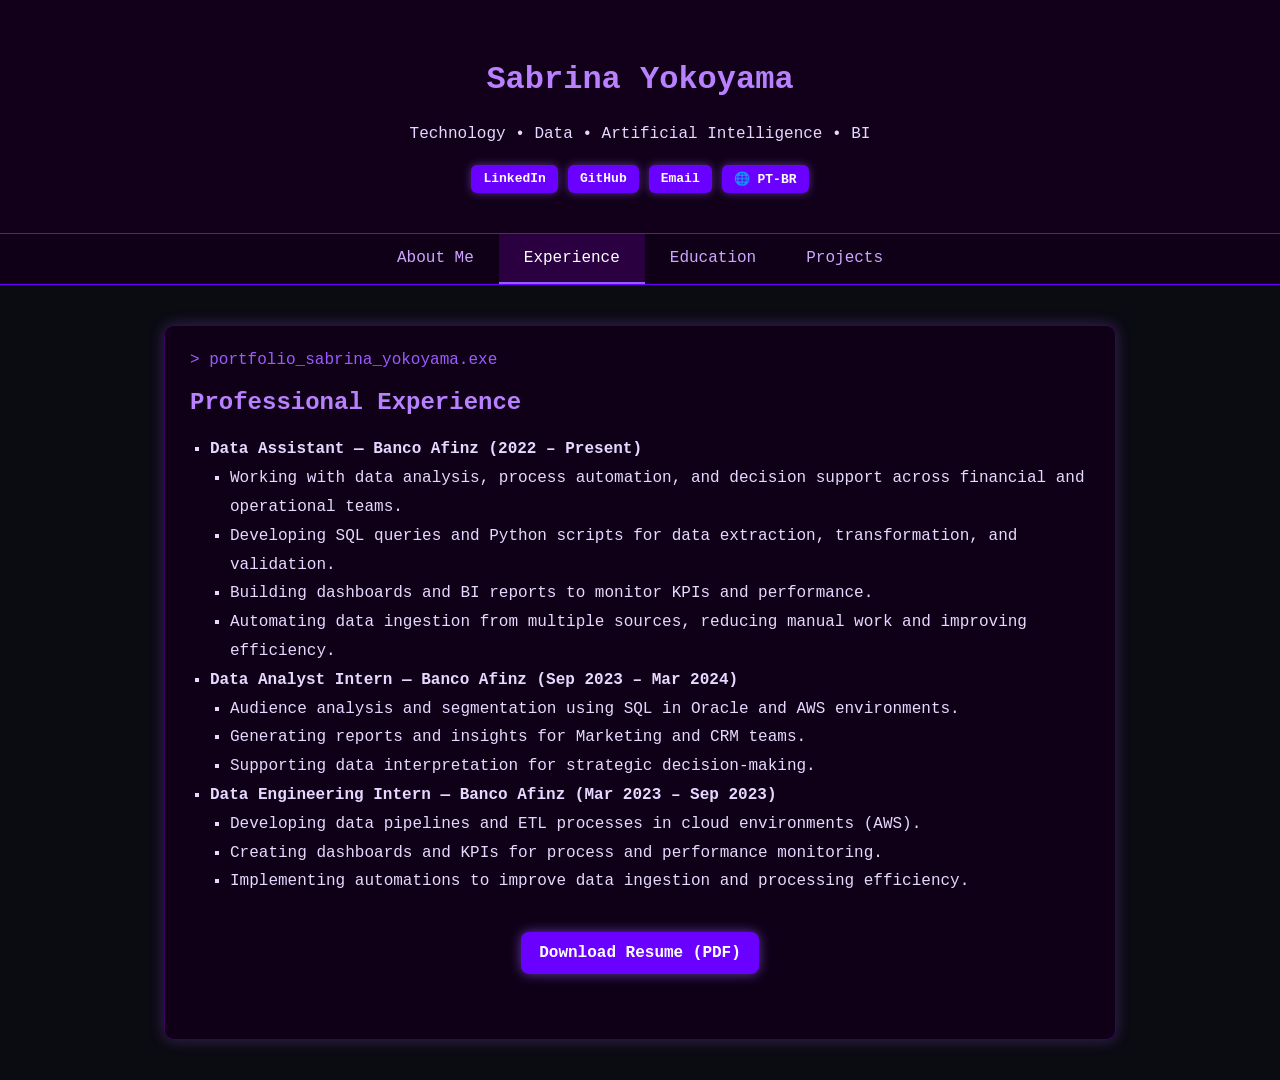
<file: experiencias-en.html>
<!DOCTYPE html>
<html lang="en">
<head>
  <meta charset="UTF-8">
  <title>Portfolio Sabrina Yokoyama | ENG</title>
  <link rel="stylesheet" href="css/style.css">
</head>
<body>

<header>
  <h1>Sabrina Yokoyama</h1>
  <p>Technology • Data • Artificial Intelligence • BI</p>

  <div class="header-buttons">
    <a href="https://www.linkedin.com/in/sabrina-yokoyama" target="_blank" class="header-btn">LinkedIn</a>
    <a href="https://github.com/sabrinayokoyama1" target="_blank" class="header-btn">GitHub</a>
    <a href="mailto:sabrinayokoyama1@gmail.com" class="header-btn">Email</a>
    <a href="experiencias.html" class="header-btn">🌐 PT-BR</a>
  </div>
</header>

<nav>
  <a href="index-en.html">About Me</a>
  <a href="experiencias-en.html" class="active">Experience</a>
  <a href="formacao-en.html">Education</a>
  <a href="projetos-en.html">Projects</a>
</nav>

<div class="container">
  <h2>Professional Experience</h2>

  <ul>
    <li>
      <strong>Data Assistant — Banco Afinz (2022 – Present)</strong>
      <ul>
        <li>Working with data analysis, process automation, and decision support across financial and operational teams.</li>
        <li>Developing SQL queries and Python scripts for data extraction, transformation, and validation.</li>
        <li>Building dashboards and BI reports to monitor KPIs and performance.</li>
        <li>Automating data ingestion from multiple sources, reducing manual work and improving efficiency.</li>
      </ul>
    </li>

    <li>
      <strong>Data Analyst Intern — Banco Afinz (Sep 2023 – Mar 2024)</strong>
      <ul>
        <li>Audience analysis and segmentation using SQL in Oracle and AWS environments.</li>
        <li>Generating reports and insights for Marketing and CRM teams.</li>
        <li>Supporting data interpretation for strategic decision-making.</li>
      </ul>
    </li>

    <li>
      <strong>Data Engineering Intern — Banco Afinz (Mar 2023 – Sep 2023)</strong>
      <ul>
        <li>Developing data pipelines and ETL processes in cloud environments (AWS).</li>
        <li>Creating dashboards and KPIs for process and performance monitoring.</li>
        <li>Implementing automations to improve data ingestion and processing efficiency.</li>
      </ul>
    </li>
  </ul>

  <div style="text-align:center;">
    <a href="assets/CV_ENG_Sabrina_Yokoyama.pdf" class="download-btn" download>
      Download Resume (PDF)
    </a>
  </div>
</div>

</body>
</html>
</file>
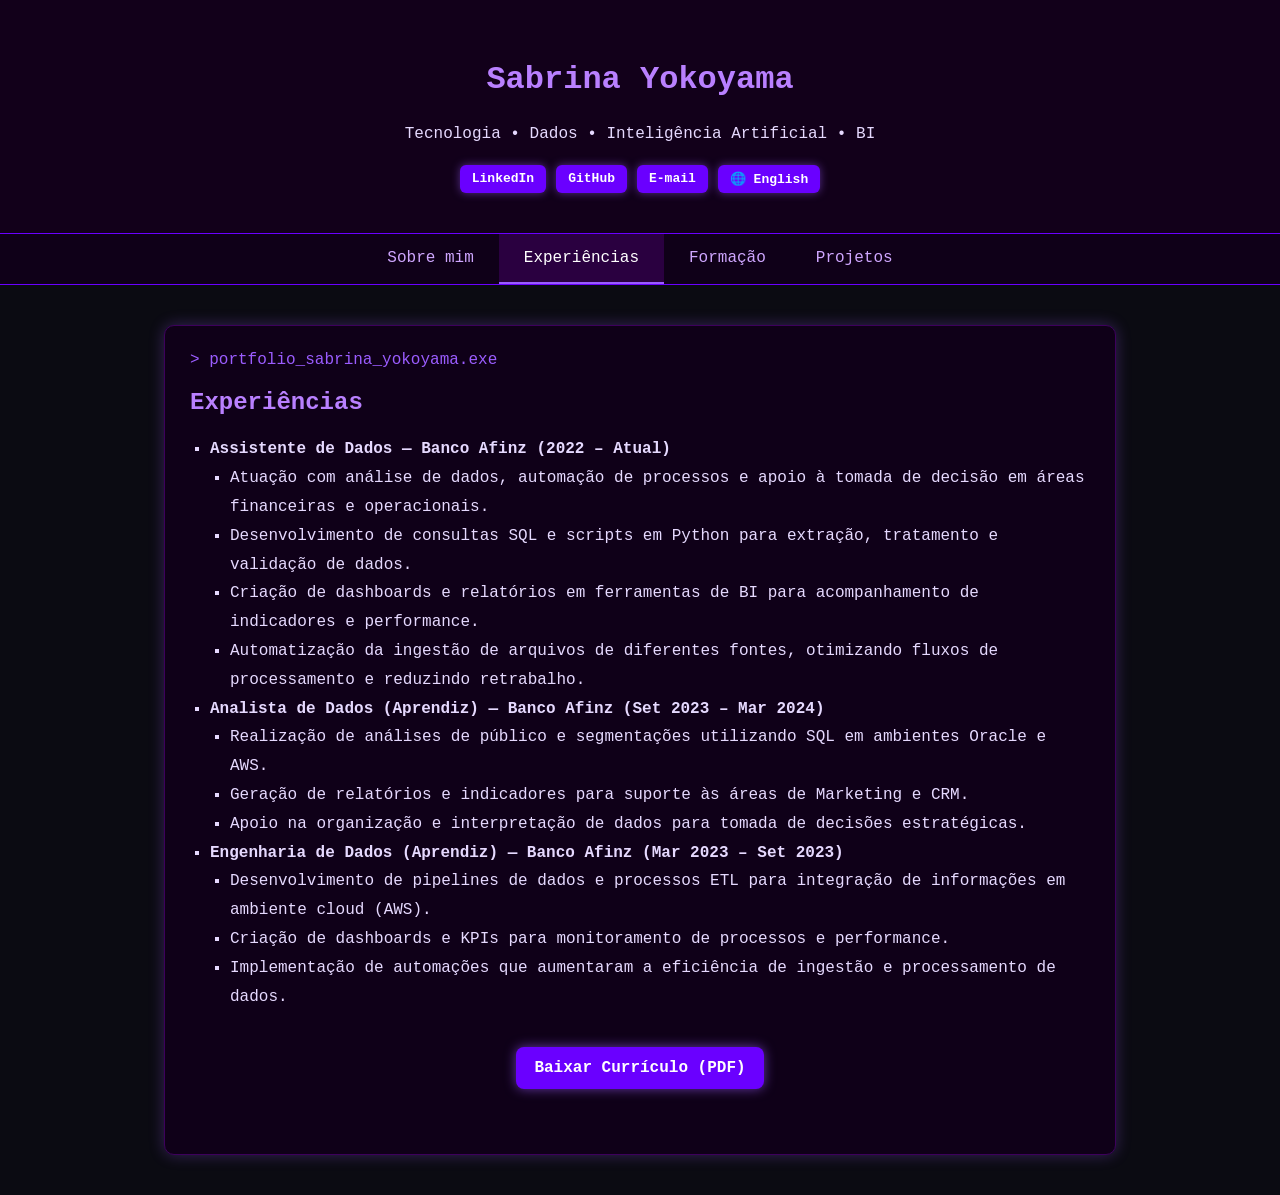
<file: experiencias.html>
<!DOCTYPE html>
<html lang="pt-BR">
<head>
  <meta charset="UTF-8">
  <title>Portfolio Sabrina Yokoyama</title>
  <link rel="stylesheet" href="css/style.css">
</head>
<body>

<header>
  <h1>Sabrina Yokoyama</h1>
  <p>Tecnologia • Dados • Inteligência Artificial • BI</p>
  
    <div class="header-buttons">
	  <a href="https://www.linkedin.com/in/sabrina-yokoyama" target="_blank" class="header-btn">LinkedIn</a>
	  <a href="https://github.com/sabrinayokoyama1" target="_blank" class="header-btn">GitHub</a>
	  <a href="mailto:sabrinayokoyama1@gmail.com" class="header-btn">E-mail</a>
	  <a href="index-en.html" class="header-btn">🌐 English</a>
</div>
</header>

<nav>
  <a href="index.html">Sobre mim</a>
  <a href="experiencias.html" class="active">Experiências</a>
  <a href="formacao.html">Formação</a>
  <a href="projetos.html">Projetos</a>
</nav>

<div class="container">
  <h2>Experiências</h2>
<ul>
    <li>
      <strong>Assistente de Dados — Banco Afinz (2022 – Atual)</strong>
      <ul>
        <li>Atuação com análise de dados, automação de processos e apoio à tomada de decisão em áreas financeiras e operacionais.</li>
        <li>Desenvolvimento de consultas SQL e scripts em Python para extração, tratamento e validação de dados.</li>
        <li>Criação de dashboards e relatórios em ferramentas de BI para acompanhamento de indicadores e performance.</li>
        <li>Automatização da ingestão de arquivos de diferentes fontes, otimizando fluxos de processamento e reduzindo retrabalho.</li>
      </ul>
    </li>

    <li>
      <strong>Analista de Dados (Aprendiz) — Banco Afinz (Set 2023 – Mar 2024)</strong>
      <ul>
        <li>Realização de análises de público e segmentações utilizando SQL em ambientes Oracle e AWS.</li>
        <li>Geração de relatórios e indicadores para suporte às áreas de Marketing e CRM.</li>
        <li>Apoio na organização e interpretação de dados para tomada de decisões estratégicas.</li>
      </ul>
    </li>

    <li>
      <strong>Engenharia de Dados (Aprendiz) — Banco Afinz (Mar 2023 – Set 2023)</strong>
      <ul>
        <li>Desenvolvimento de pipelines de dados e processos ETL para integração de informações em ambiente cloud (AWS).</li>
        <li>Criação de dashboards e KPIs para monitoramento de processos e performance.</li>
        <li>Implementação de automações que aumentaram a eficiência de ingestão e processamento de dados.</li>
      </ul>
    </li>

  </ul>

  <div style="text-align:center;">
    <a href="CV_Sabrina_Yokoyama.pdf" class="download-btn" download>
      Baixar Currículo (PDF)
    </a>
  </div>
</div>

</body>
</html>
</file>
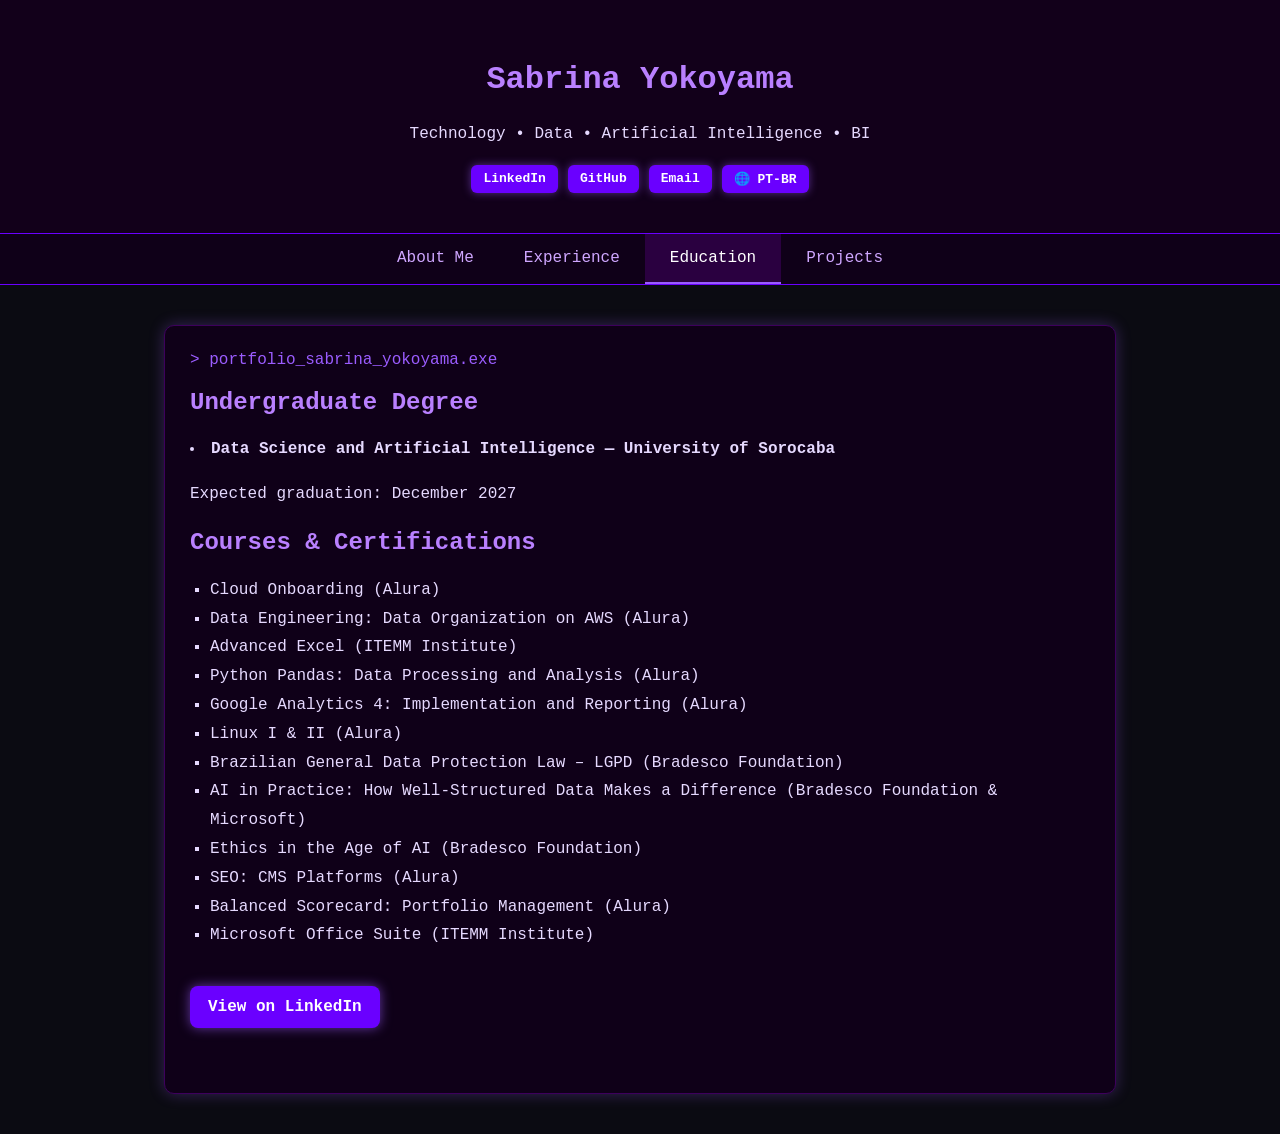
<file: formacao-en.html>
<!DOCTYPE html>
<html lang="en">
<head>
  <meta charset="UTF-8">
  <title>Portfolio Sabrina Yokoyama | ENG</title>
  <link rel="stylesheet" href="css/style.css">
</head>
<body>

<header>
  <h1>Sabrina Yokoyama</h1>
  <p>Technology • Data • Artificial Intelligence • BI</p>

  <div class="header-buttons">
    <a href="https://www.linkedin.com/in/sabrina-yokoyama" target="_blank" class="header-btn">LinkedIn</a>
    <a href="https://github.com/sabrinayokoyama1" target="_blank" class="header-btn">GitHub</a>
    <a href="mailto:sabrinayokoyama1@gmail.com" class="header-btn">Email</a>
    <a href="formacao.html" class="header-btn">🌐 PT-BR</a>
  </div>
</header>

<nav>
  <a href="index-en.html">About Me</a>
  <a href="experiencias-en.html">Experience</a>
  <a href="formacao-en.html" class="active">Education</a>
  <a href="projetos-en.html">Projects</a>
</nav>

<div class="container">

  <h2>Undergraduate Degree</h2>
  <li>
    <strong>Data Science and Artificial Intelligence — University of Sorocaba</strong>
  </li>
  <p>Expected graduation: December 2027</p>

  <h2>Courses & Certifications</h2>
  <ul>
    <li>Cloud Onboarding (Alura)</li>
    <li>Data Engineering: Data Organization on AWS (Alura)</li>
    <li>Advanced Excel (ITEMM Institute)</li>
    <li>Python Pandas: Data Processing and Analysis (Alura)</li>
    <li>Google Analytics 4: Implementation and Reporting (Alura)</li>
    <li>Linux I & II (Alura)</li>
    <li>Brazilian General Data Protection Law – LGPD (Bradesco Foundation)</li>
    <li>AI in Practice: How Well-Structured Data Makes a Difference (Bradesco Foundation & Microsoft)</li>
    <li>Ethics in the Age of AI (Bradesco Foundation)</li>
    <li>SEO: CMS Platforms (Alura)</li>
    <li>Balanced Scorecard: Portfolio Management (Alura)</li>
    <li>Microsoft Office Suite (ITEMM Institute)</li>
  </ul>

  <a href="https://www.linkedin.com/in/sabrina-yokoyama" target="_blank" class="download-btn">
    View on LinkedIn
  </a>

</div>

</body>
</html>
</file>
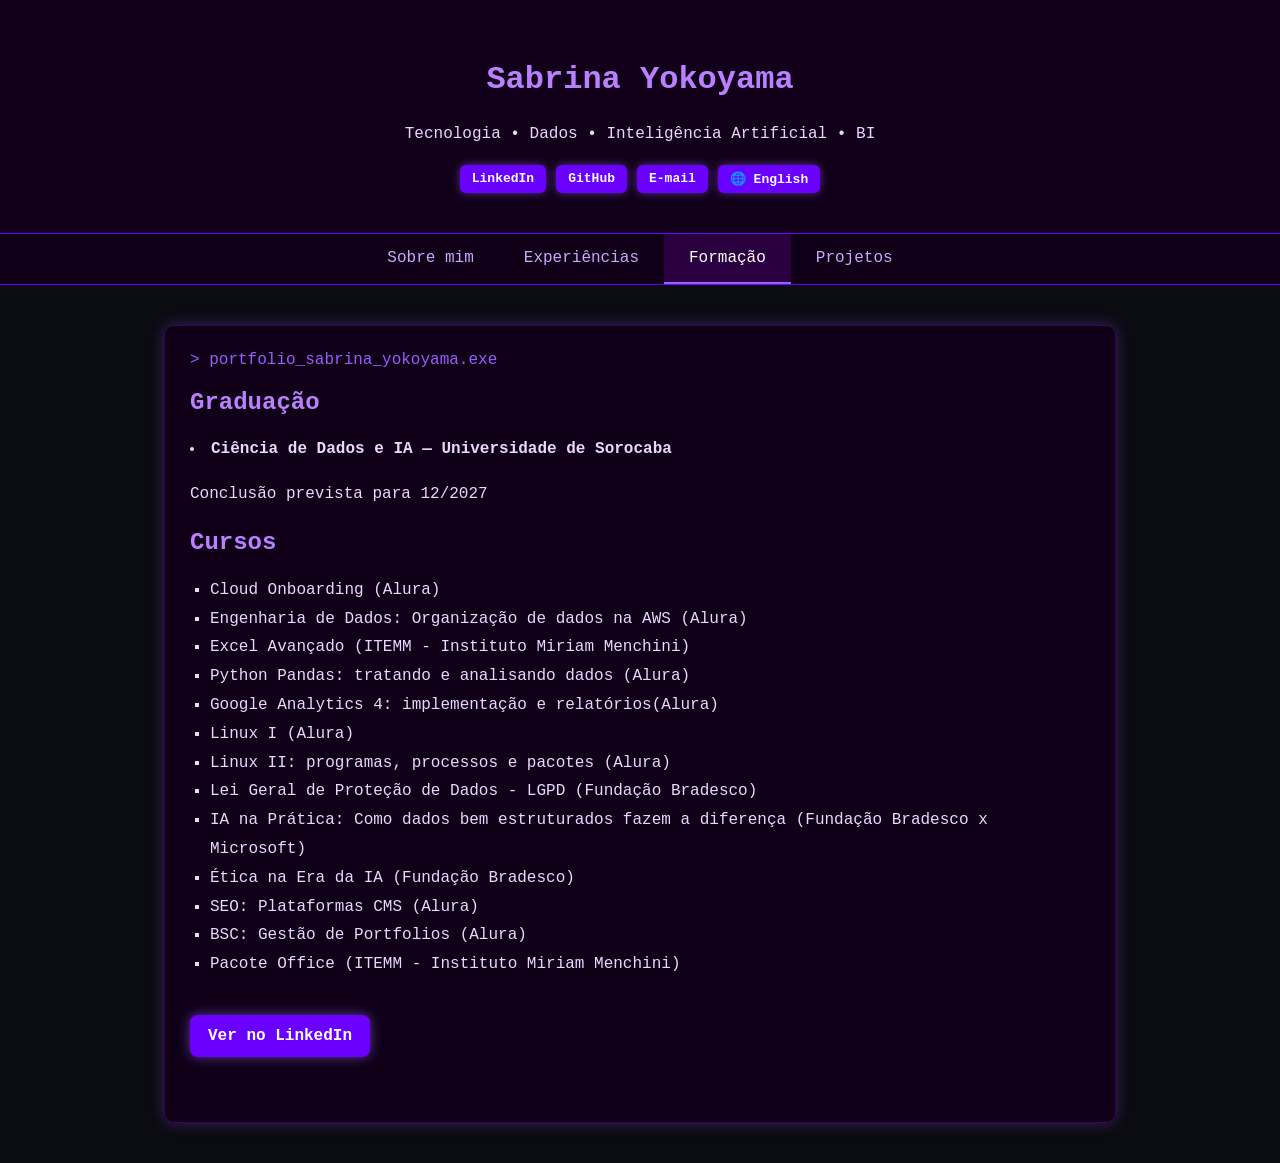
<file: formacao.html>
<!DOCTYPE html>
<html lang="pt-BR">
<head>
  <meta charset="UTF-8">
  <title>Portfolio Sabrina Yokoyama</title>
  <link rel="stylesheet" href="css/style.css">
</head>

<body>
	<header>
	  <h1>Sabrina Yokoyama</h1>
	  <p>Tecnologia • Dados • Inteligência Artificial • BI</p>
	  
		<div class="header-buttons">
		  <a href="https://www.linkedin.com/in/sabrina-yokoyama" target="_blank" class="header-btn">LinkedIn</a>
		  <a href="https://github.com/sabrinayokoyama1" target="_blank" class="header-btn">GitHub</a>
		  <a href="mailto:sabrinayokoyama1@gmail.com" class="header-btn">E-mail</a>
		  <a href="index-en.html" class="header-btn">🌐 English</a>
</div>
	</header>

	<nav>
	  <a href="index.html">Sobre mim</a>
	  <a href="experiencias.html">Experiências</a>
	  <a href="formacao.html" class="active">Formação</a>
	  <a href="projetos.html">Projetos</a>
	</nav>


	<div class="container">
	
	  <h2>Graduação</h2>
	  <li>
		<strong>Ciência de Dados e IA — Universidade de Sorocaba</strong>  
	  </li>
	  <p>Conclusão prevista para 12/2027</p>
	  
		<h2>Cursos</h2>
		<ul>
			<li>Cloud Onboarding (Alura)</li> 
			<li>Engenharia de Dados: Organização de dados na AWS (Alura)</li> 
			<li>Excel Avançado (ITEMM - Instituto Miriam Menchini)</li> 
			<li>Python Pandas: tratando e analisando dados (Alura)</li> 
			<li>Google Analytics 4: implementação e relatórios(Alura)</li> 
			<li>Linux I (Alura)</li> 
			<li>Linux II: programas, processos e pacotes (Alura)</li> 
			<li>Lei Geral de Proteção de Dados - LGPD (Fundação Bradesco)</li> 
			<li>IA na Prática: Como dados bem estruturados fazem a diferença (Fundação Bradesco x Microsoft)</li> 
			<li>Ética na Era da IA (Fundação Bradesco)</li> 
			<li>SEO: Plataformas CMS (Alura)</li> 
			<li>BSC: Gestão de Portfolios (Alura) </li> 
			<li>Pacote Office (ITEMM - Instituto Miriam Menchini) </li>
		</ul>	
		
			<a href="https://www.linkedin.com/in/sabrina-yokoyama" 
		   target="_blank" 
		   class="download-btn">
		  Ver no LinkedIn
		</a>
		
	</div>
	
</body>
</html>
</file>
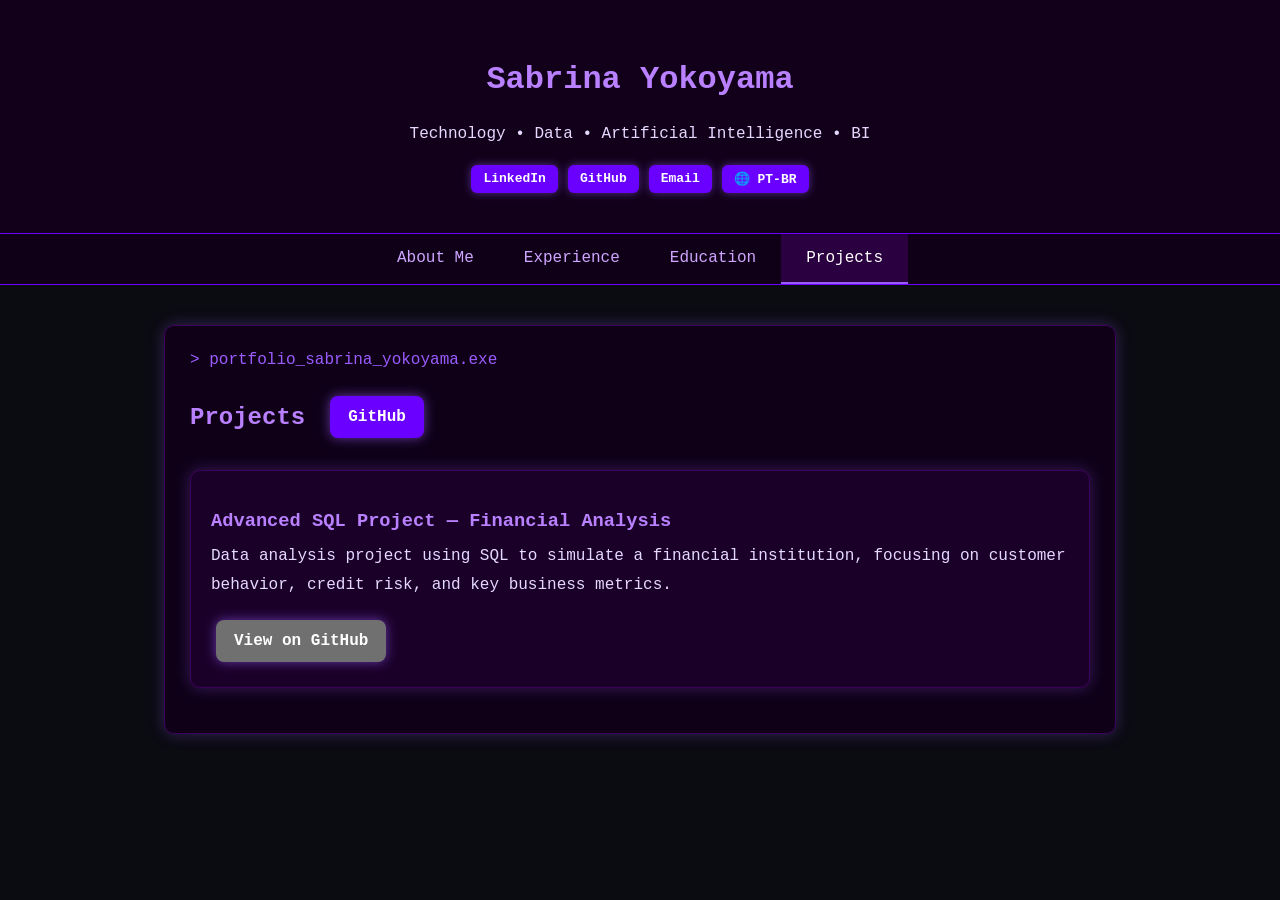
<file: projetos-en.html>
<!DOCTYPE html>
<html lang="en">
<head>
  <meta charset="UTF-8">
  <title>Portfolio Sabrina Yokoyama | ENG</title>
  <link rel="stylesheet" href="css/style.css">
</head>
<body>

<header>
  <h1>Sabrina Yokoyama</h1>
  <p>Technology • Data • Artificial Intelligence • BI</p>

  <div class="header-buttons">
    <a href="https://www.linkedin.com/in/sabrina-yokoyama" target="_blank" class="header-btn">LinkedIn</a>
    <a href="https://github.com/sabrinayokoyama1" target="_blank" class="header-btn">GitHub</a>
    <a href="mailto:sabrinayokoyama1@gmail.com" class="header-btn">Email</a>
    <a href="projetos.html" class="header-btn">🌐 PT-BR</a>
  </div>
</header>

<nav>
  <a href="index-en.html">About Me</a>
  <a href="experiencias-en.html">Experience</a>
  <a href="formacao-en.html">Education</a>
  <a href="projetos-en.html" class="active">Projects</a>
</nav>

<div class="container">

  <div class="projects-header">
    <h2>Projects</h2>
    <a href="https://github.com/sabrinayokoyama1" target="_blank" class="github-btn">
      GitHub
    </a>
  </div>

  <div class="project-card">
    <h3>Advanced SQL Project — Financial Analysis</h3>
    <p>
      Data analysis project using SQL to simulate a financial institution, focusing on customer behavior, credit risk, and key business metrics.
    </p>
    <a href="https://github.com/sabrinayokoyama1/project_advanced_sql"
       target="_blank"
       class="viewgh-btn">
      View on GitHub
    </a>
  </div>

</div>

</body>
</html>
</file>
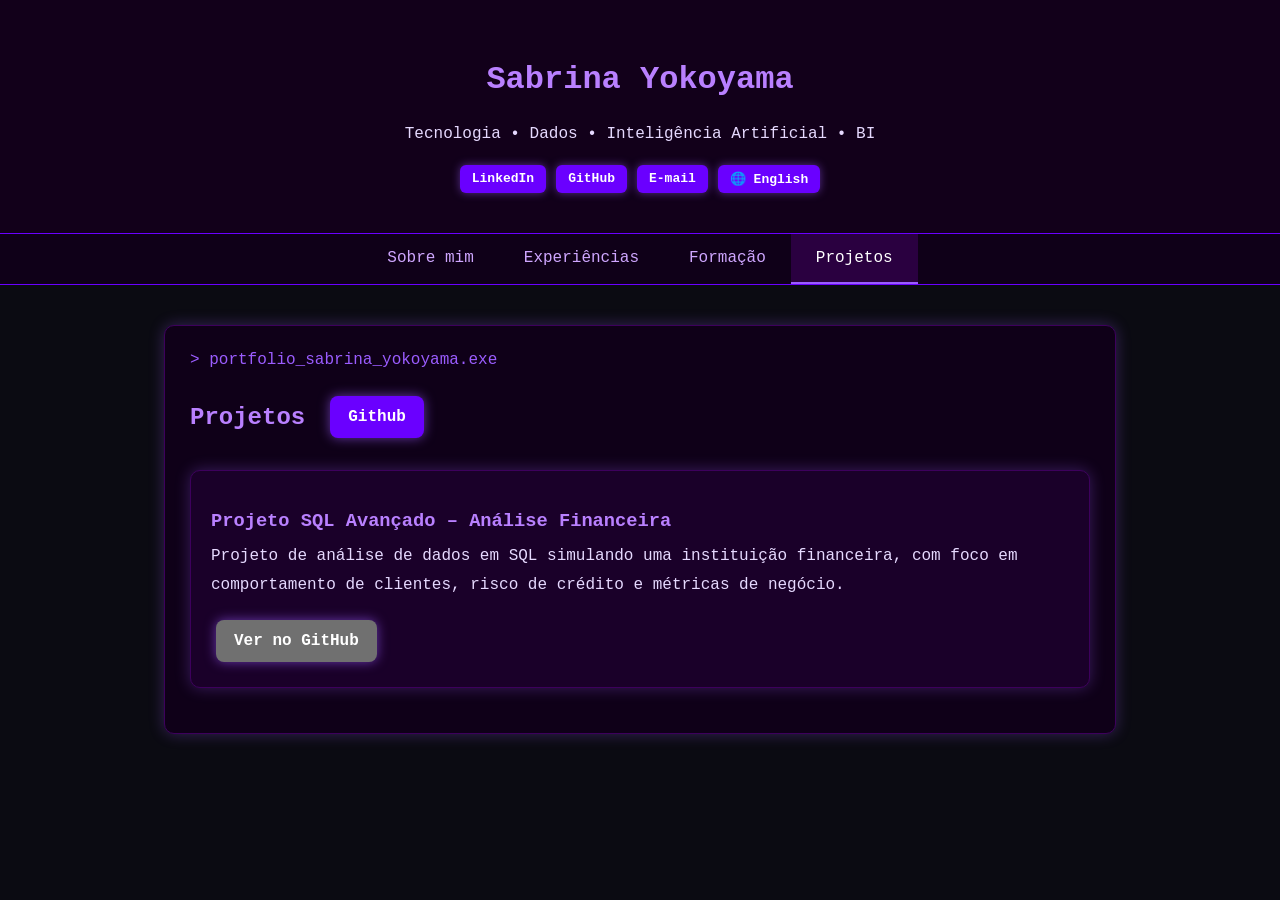
<file: projetos.html>
<!DOCTYPE html>
<html lang="pt-BR">
<head>
  <meta charset="UTF-8">
  <title>Portfolio Sabrina Yokoyama</title>
  <link rel="stylesheet" href="css/style.css">
</head>
<body>

<header>
    <h1>Sabrina Yokoyama</h1>
	<p>Tecnologia • Dados • Inteligência Artificial • BI</p>
  
   <div class="header-buttons">
	  <a href="https://www.linkedin.com/in/sabrina-yokoyama" target="_blank" class="header-btn">LinkedIn</a>
	  <a href="https://github.com/sabrinayokoyama1" target="_blank" class="header-btn">GitHub</a>
	  <a href="mailto:sabrinayokoyama1@gmail.com" class="header-btn">E-mail</a>
	  <a href="index-en.html" class="header-btn">🌐 English</a>
</div>
</header>

<nav>
  <a href="index.html">Sobre mim</a>
  <a href="experiencias.html">Experiências</a>
  <a href="formacao.html">Formação</a>
  <a href="projetos.html" class="active">Projetos</a>
</nav>

<div class="container">
	
	<div class="projects-header">
		<h2>Projetos</h2>
		<a href="https://github.com/sabrinayokoyama1" target="_blank" class="github-btn">
		Github
		</a>
	</div>

	
	 <div class="project-card"> 
		  <h3>Projeto SQL Avançado – Análise Financeira</h3>
		  <p>
			Projeto de análise de dados em SQL simulando uma instituição financeira, 
			com foco em comportamento de clientes, risco de crédito e métricas de negócio.
		  </p>
		  <a href="https://github.com/sabrinayokoyama1/project_advanced_sql"
			 target="_blank"
			 class="viewgh-btn">
			Ver no GitHub
		  </a>
	  </div>
	  
</div>

</body>
</html>
</file>
<file: css/style.css>
body {
  font-family: 'Consolas', 'Courier New', monospace;
  margin: 0;
  background: #0b0b12;
  color: #e6d9ff;
}

header {
  background: #12001a;
  color: #d6b3ff;
  padding: 40px;
  text-align: center;
  border-bottom: 1px solid #6a00ff;
}

nav {
  display: flex;
  justify-content: center;
  background: #0f0018;
  border-bottom: 1px solid #6a00ff;
}

nav a {
  background: none;
  border: none;
  color: #cfa6ff;
  padding: 15px 25px;
  cursor: pointer;
  font-size: 16px;
  font-family: inherit;
  text-decoration: none;
}

nav a:hover,
nav a.active {
  background: #2a0040;
  color: #ffffff;
  border-bottom: 2px solid #9b5cff;
}

.container {
  max-width: 900px;
  margin: 40px auto;
  padding: 25px;
  background: #0f0018;
  border-radius: 10px;
  box-shadow: 0 0 15px rgba(155, 92, 255, 0.3);
  border: 1px solid #3d005c;
}

.container::before {
  content: "> portfolio_sabrina_yokoyama.exe";
  display: block;
  color: #9b5cff;
  margin-bottom: 15px;
}

h1, h2 {
  color: #b980ff;
}

p, li {
  color: #e6d9ff;
  line-height: 1.8;
  animation: fadeIn 1.8s ease forwards;
}

ul {
  list-style: square;
  padding-left: 20px;
}

@keyframes fadeIn {
  from { opacity: 0; transform: translateY(10px); }
  to { opacity: 1; transform: translateY(0); }
}

/* Foto */
.profile-wrapper {
  display: flex;
  align-items: center;
  justify-content: center;
  gap: 25px;
  margin: 40px 0;
}

.profile-pic {
  width: 200px;
  height: 200px;
  border-radius: 50%;
  border: 3px solid #9b5cff;
  overflow: hidden;
  box-shadow: 0 0 15px rgba(155, 92, 255, 0.5);
}

.profile-pic img {
  width: 100%;
  height: 100%;
  object-fit: cover;
}

/* Balão */
.speech-bubble {
  background: #2a0040;
  color: #ffffff;
  padding: 15px 20px;
  border-radius: 15px;
  max-width: 260px;
  position: relative;
}

.speech-bubble::before {
  content: "";
  position: absolute;
  left: -10px;
  top: 20px;
  border-width: 10px;
  border-style: solid;
  border-color: transparent #2a0040 transparent transparent;
}

/* Polaroids */
.polaroid-frame {
  margin-top: 50px;
  padding: 35px;
  display: flex;
  justify-content: center;
  gap: 30px;
  background: #12001a;
  border: 2px solid #6a00ff;
  border-radius: 14px;
}

.polaroid {
  width: 250px;
  background: #ffffff;
  padding: 12px 12px 32px;
  border-radius: 6px;
  text-align: center;
  transition: transform 0.3s ease;
}

.polaroid img {
  width: 100%;
  height: 226px;
  object-fit: cover;
}

.polaroid span {
  display: block;
  margin-top: 10px;
  font-size: 16px;
  color: #2a0040;
}

/* Ajuste para telas menores */
@media (max-width: 768px) {
  .polaroid span {
    font-size: 14px;
  }
}

/* Inclinações sutis */ 
.polaroid-1 { 
  transform: rotate(-5deg); 
} 

.polaroid-2 { 
  transform: rotate(2deg); 
} 
.polaroid-3 { 
  transform: rotate(6deg); 
}          

.polaroid:hover {
  transform: scale(1.05);
}

/* Modal de zoom */
.zoom-modal {
  display: none;
  position: fixed;
  z-index: 999;
  inset: 0;
  background: rgba(0, 0, 0, 0.8);
  justify-content: center;
  align-items: center;
}

.zoom-modal img {
  max-width: 90%;
  max-height: 90%;
  border-radius: 10px;
  box-shadow: 0 0 30px #6a00ff;
  animation: zoomIn 0.3s ease;
}

@keyframes zoomIn {
  from { transform: scale(0.7); opacity: 0; }
  to { transform: scale(1); opacity: 1; }
}


/* Container para projetos */
.project-card {
  max-width: 900px;
  margin: 20px auto;
  padding: 20px;
  background: #1A0029;
  border-radius: 10px;
  box-shadow: 0 0 15px rgba(155, 92, 255, 0.3);
  border: 1px solid #3d005c;
}

.project-card h3 {
  color: #b980ff;
  margin-bottom: 8px;
}

.project-card p {
  margin: 10px 0;
}

.project-card a {
  display: inline-block;
  margin-top: 10px;
}

/* Botões de cabeçalho */
.header-buttons {
  margin-top: 10px;
  display: flex;
  justify-content: center;
  gap: 10px;
  flex-wrap: wrap;
}

.header-btn {
  padding: 6px 12px;
  background: #6a00ff;
  color: #ffffff;
  text-decoration: none;
  border-radius: 6px;
  font-size: 13px;
  font-weight: bold;
  box-shadow: 0 0 8px rgba(155, 92, 255, 0.5);
  transition: background 0.3s, transform 0.2s;
}

.header-btn:hover {
  background: #9b5cff;
  transform: translateY(-2px);
}

/* Botão Download CV */
.download-btn {
  display: inline-block;
  margin: 20px 0 40px;
  padding: 12px 18px;
  background: #6a00ff;
  color: #ffffff;
  text-decoration: none;
  border-radius: 8px;
  font-weight: bold;
  box-shadow: 0 0 12px rgba(155, 92, 255, 0.6);
  transition: background 0.3s, transform 0.2s;
}

.download-btn:hover {
  background: #9b5cff;
  transform: translateY(-2px);
}

/* Header Projetos */
.projects-header {
  display: flex;
  align-items: center;
  gap: 15px;
}

/* Botão GitHub */
.github-btn {
  display: inline-block;
  margin: 10px;
  padding: 12px 18px;
  background: #6a00ff;
  color: #ffffff;
  text-decoration: none;
  border-radius: 8px;
  font-weight: bold;
  box-shadow: 0 0 12px rgba(155, 92, 255, 0.6);
  transition: background 0.3s, transform 0.2s;
}

.github-btn:hover {
  background: #9b5cff;
  transform: translateY(-2px);
}

/* Botão ver no GitHub */ 
.viewgh-btn {
  display: inline-block;
  margin: 5px;
  padding: 12px 18px;
  background: #707070;
  color: #ffffff;
  text-decoration: none;
  border-radius: 8px;
  font-weight: bold;
  box-shadow: 0 0 12px rgba(155, 92, 255, 0.6);
  transition: background 0.3s, transform 0.2s;
}

.viewgh-btn:hover {
  background: #333333;
  transform: translateY(-2px);
}
</file>
